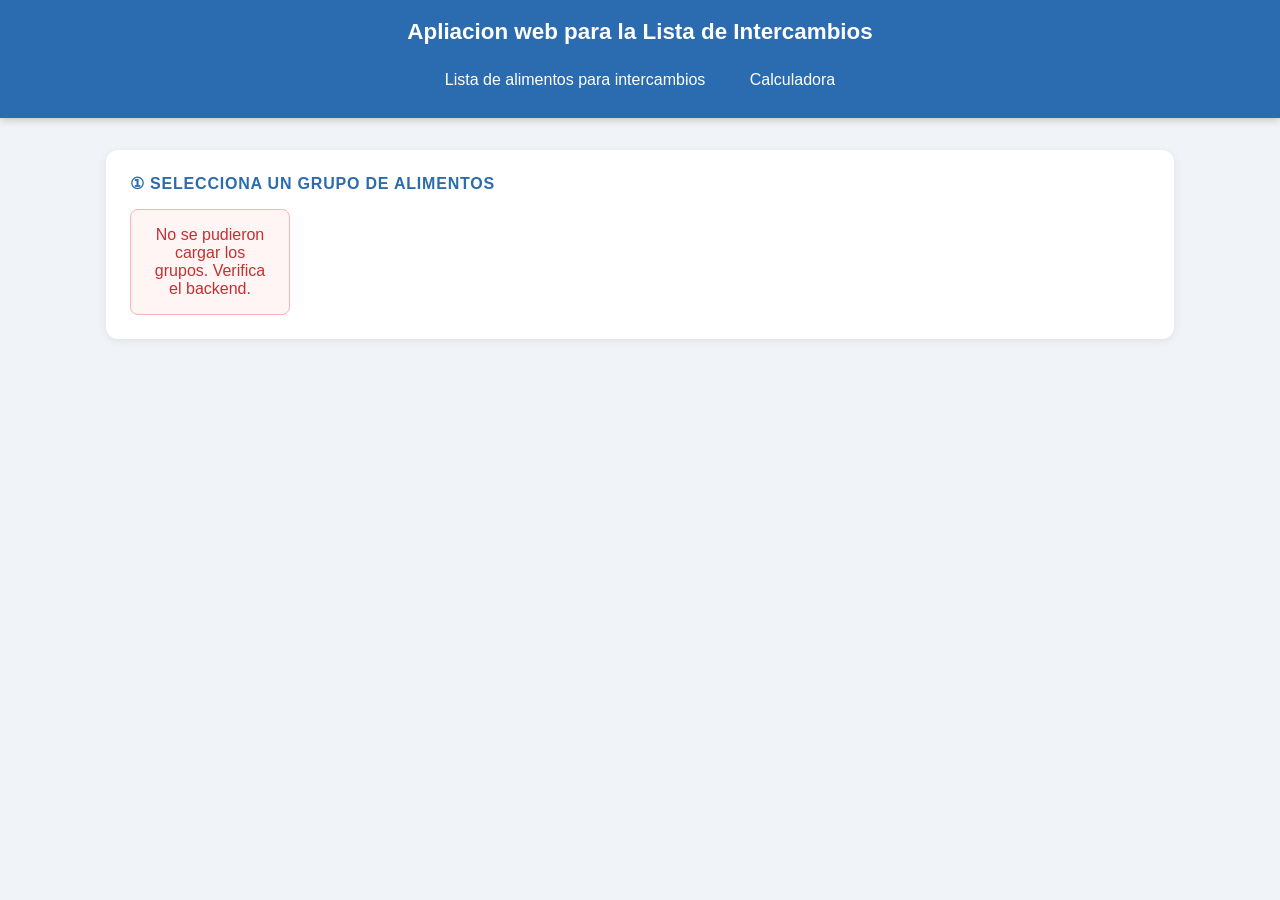
<file: index.html>
<!DOCTYPE html>
<html lang="es">
<head>
    <meta charset="UTF-8">
    <meta name="viewport" content="width=device-width, initial-scale=1.0">
    <title>Lista de Intercambios - UdeA</title>
    <link rel="stylesheet" href="styles.css">
</head>
<body>
<header>
        <h1>Apliacion web para la Lista de Intercambios</h1>
        <nav >
            <li >
                <a id="navegacion1" href="index.html">Lista de alimentos para intercambios</a>
                <a id="navegacion1" href="calculadora.html">Calculadora</a>
            </li>
        </nav>
        
</header>

<main class="container">
    <div class="card">
        <h2>① Selecciona un grupo de alimentos</h2>
        <div class="grupos-grid" id="grupos-container">
            <div class="loading">Cargando grupos...</div>
        </div>
    </div>

    <section id="seccion-subgrupos">
        <div class="card">
            <h2>② Selecciona un subgrupo</h2>
            <div class="subgrupos-list" id="subgrupos-container"></div>
        </div>
    </section>

    <section id="seccion-alimentos">
        <div class="card">
            <h2>③ Selecciona un alimento</h2>
            <div class="alimentos-grid" id="alimentos-container"></div>
        </div>
    </section>

    <section id="seccion-intercambios">
        <div class="card">
            <h2>④ Intercambios posibles</h2>
            <div id="seleccionado-container"></div>
            <div class="intercambios-grid" id="intercambios-container"></div>
        </div>
    </section>
</main>

<script src="app.js" defer></script>
</body>
</html>
</file>
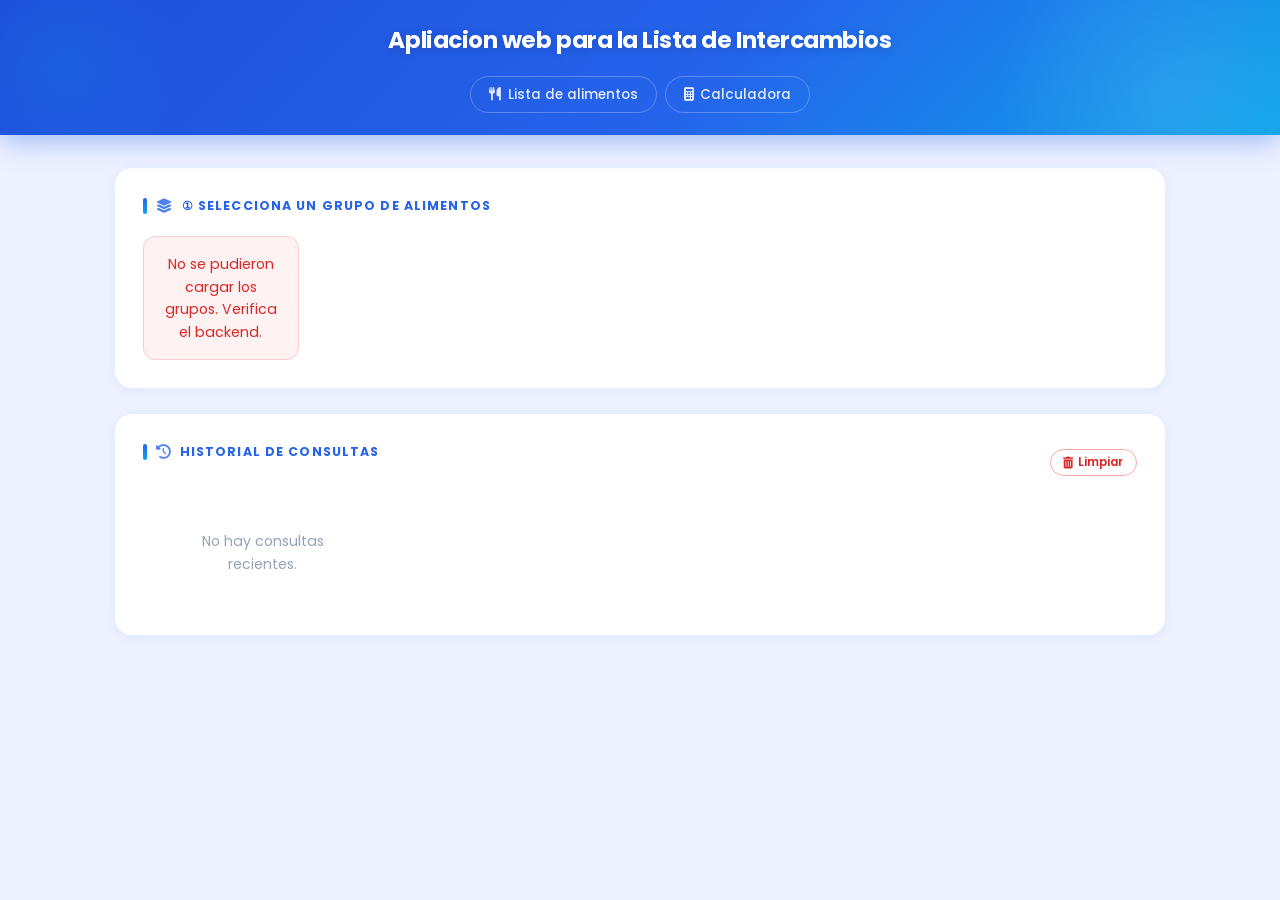
<file: page/index.html>
<!DOCTYPE html>
<html lang="es">
<head>
    <meta charset="UTF-8">
    <meta name="viewport" content="width=device-width, initial-scale=1.0">
    <title>Lista de Intercambios</title>
    <link rel="preconnect" href="https://fonts.googleapis.com">
    <link rel="preconnect" href="https://fonts.gstatic.com" crossorigin>
    <link href="https://fonts.googleapis.com/css2?family=Poppins:wght@400;500;600;700&display=swap" rel="stylesheet">
    <link rel="stylesheet" href="https://cdnjs.cloudflare.com/ajax/libs/font-awesome/6.5.1/css/all.min.css">
    <link rel="stylesheet" href="../css/styles.css">
</head>
<body>
<header>
        <h1>Apliacion web para la Lista de Intercambios</h1>
        <nav >
            <li >
                <a id="navegacion1" href="./index.html"><i class="fas fa-utensils"></i> Lista de alimentos</a>
                <a id="navegacion1" href="./calculadora.html"><i class="fas fa-calculator"></i> Calculadora</a>
            </li>
        </nav>
        
</header>

<main class="container">
    <div class="card">
        <h2><i class="fas fa-layer-group"></i> ① Selecciona un grupo de alimentos</h2>
        <div class="grupos-grid" id="grupos-container">
            <div class="loading">Cargando grupos...</div>
        </div>
    </div>

    <section id="seccion-subgrupos">
        <div class="card">
            <h2><i class="fas fa-list-ul"></i> ② Selecciona un subgrupo</h2>
            <div class="subgrupos-list" id="subgrupos-container"></div>
        </div>
    </section>

    <section id="seccion-alimentos">
        <div class="card">
            <h2><i class="fas fa-apple-whole"></i> ③ Selecciona un alimento</h2>
            <div class="alimentos-grid" id="alimentos-container"></div>
        </div>
    </section>

    <section id="seccion-intercambios">
        <div class="card">
            <h2><i class="fas fa-right-left"></i> ④ Intercambios posibles</h2>
            <div id="seleccionado-container"></div>
            <div class="intercambios-grid" id="intercambios-container"></div>
        </div>
    </section>

    <div id="seccion-historial">
        <div class="card">
            <div class="historial-header">
                <h2><i class="fas fa-clock-rotate-left"></i> Historial de consultas</h2>
                <button id="btn-limpiar-historial" type="button" class="btn-limpiar"><i class="fas fa-trash-can"></i> Limpiar</button>
            </div>
            <div class="historial-grid" id="historial-container">
                <div class="empty">No hay consultas recientes.</div>
            </div>
        </div>
    </div>
</main>

<script src="../js/historial.js"></script>
<script src="../js/app.js"></script>
</body>
</html>
</file>
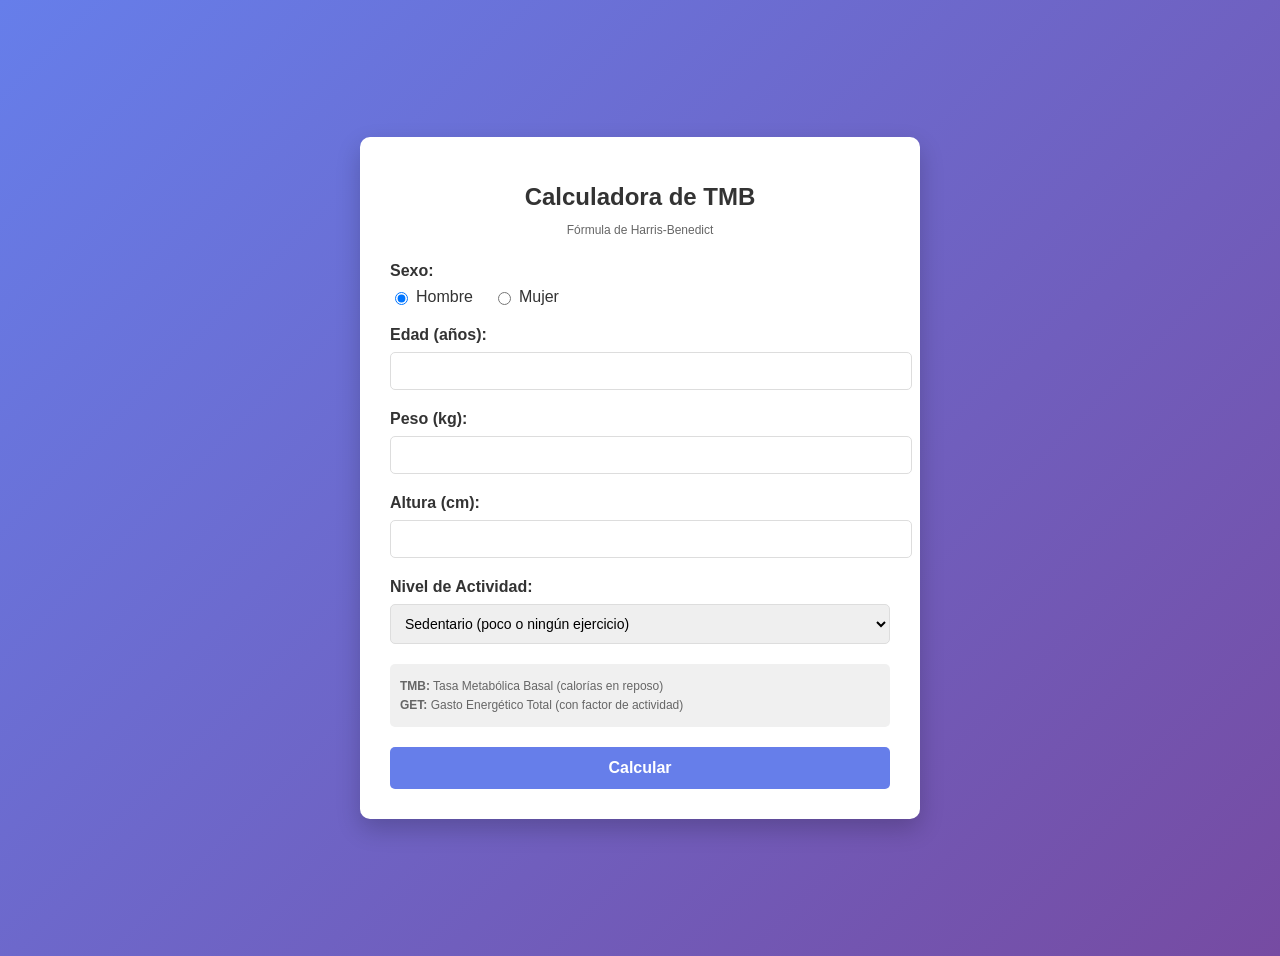
<file: calculadora.html>
<!DOCTYPE html>
<html lang="es">
<head>
    <meta charset="UTF-8">
    <meta name="viewport" content="width=device-width, initial-scale=1.0">
    <title>Calculadora de Requerimientos Energéticos</title>
    <link rel="stylesheet" href="styles2.css">
</head>
<body>
    <div class="container">
        <h1>Calculadora de TMB</h1>
        <p class="subtitle">Fórmula de Harris-Benedict</p>
        
        <form id="calculadoraForm">
            <div class="form-group">
                <label>Sexo:</label>
                <div class="gender-group">
                    <label class="radio-label">
                        <input type="radio" name="sexo" value="hombre" checked> Hombre
                    </label>
                    <label class="radio-label">
                        <input type="radio" name="sexo" value="mujer"> Mujer
                    </label>
                </div>
            </div>

            <div class="form-group">
                <label for="edad">Edad (años):</label>
                <input type="number" id="edad" name="edad" min="1" max="150" required>
            </div>

            <div class="form-group">
                <label for="peso">Peso (kg):</label>
                <input type="number" id="peso" name="peso" min="1" step="0.1" required>
            </div>

            <div class="form-group">
                <label for="altura">Altura (cm):</label>
                <input type="number" id="altura" name="altura" min="50" step="0.1" required>
            </div>

            <div class="form-group">
                <label for="actividad">Nivel de Actividad:</label>
                <select id="actividad" name="actividad" required>
                    <option value="1.2">Sedentario (poco o ningún ejercicio)</option>
                    <option value="1.375">Actividad leve (1-3 días/semana)</option>
                    <option value="1.55">Actividad moderada (3-5 días/semana)</option>
                    <option value="1.725">Actividad intensa (6-7 días/semana)</option>
                    <option value="1.9">Actividad muy intensa (2 veces al día)</option>
                </select>
            </div>

            <div class="activity-info">
                <p><strong>TMB:</strong> Tasa Metabólica Basal (calorías en reposo)</p>
                <p><strong>GET:</strong> Gasto Energético Total (con factor de actividad)</p>
            </div>

            <button type="submit">Calcular</button>
        </form>

        <div class="result" id="resultado">
            <div class="result-label">Tasa Metabólica Basal (TMB)</div>
            <div class="result-value" id="tmb">0</div>
            <div class="result-label">Gasto Energético Total (GET)</div>
            <div class="result-value" id="get">0</div>
            <div class="result-note">Calorías diarias recomendadas según tu actividad</div>
        </div>
    </div>

    <script src="script.js"></script>
</body>
</html>
</file>
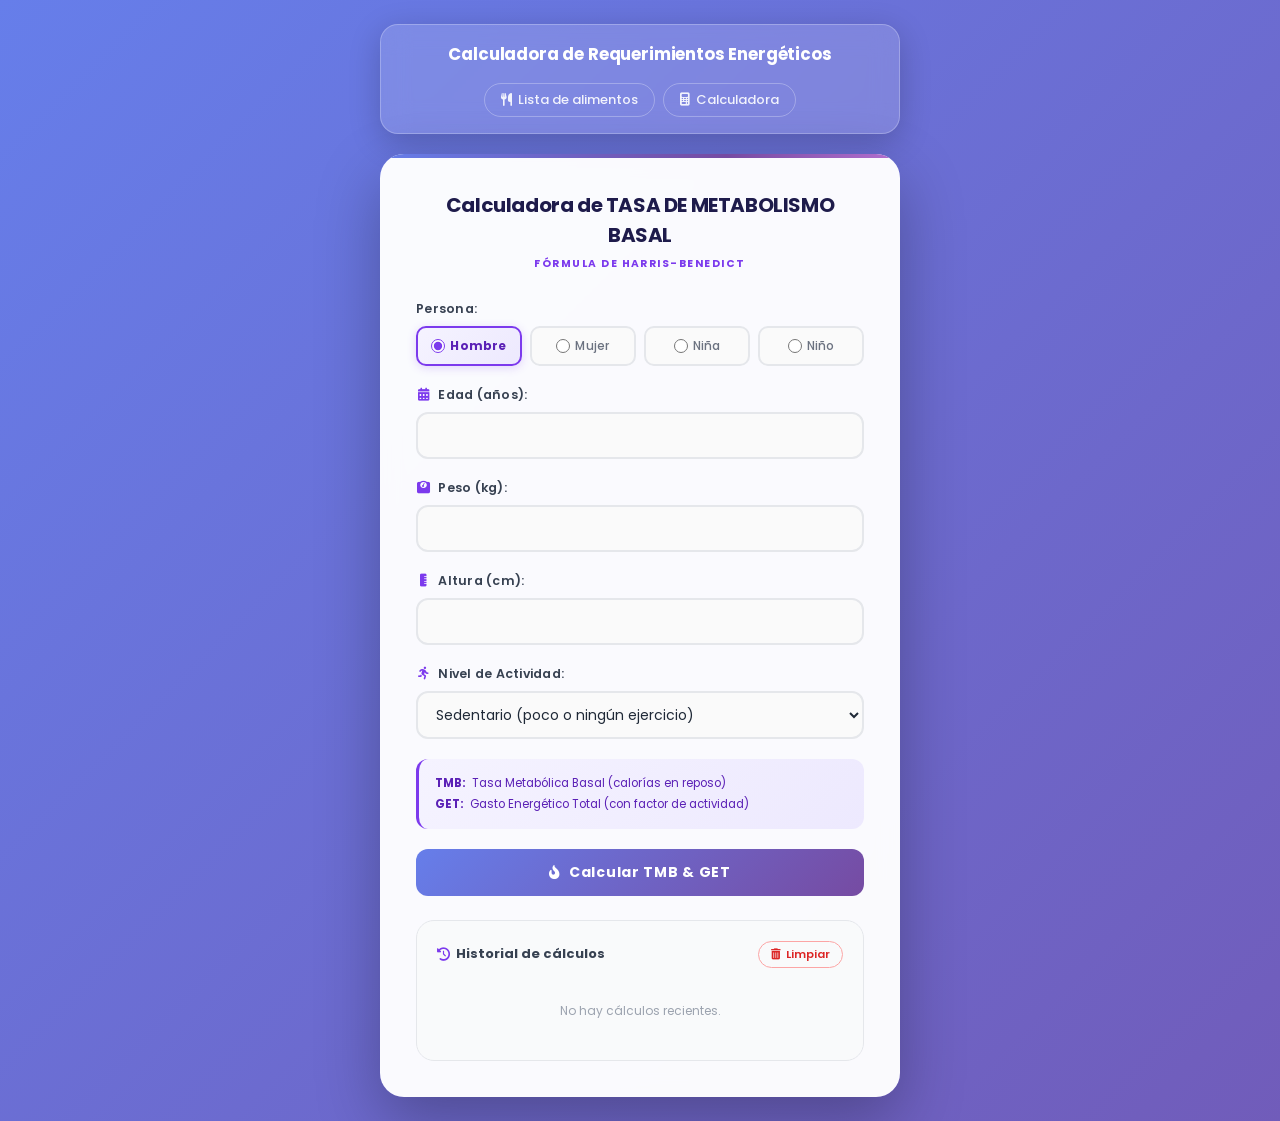
<file: page/calculadora.html>
<!DOCTYPE html>
<html lang="es">
<head>
    <meta charset="UTF-8">
    <meta name="viewport" content="width=device-width, initial-scale=1.0">
    <title>Calculadora de Requerimientos Energéticos</title>
    <link rel="preconnect" href="https://fonts.googleapis.com">
    <link rel="preconnect" href="https://fonts.gstatic.com" crossorigin>
    <link href="https://fonts.googleapis.com/css2?family=Poppins:wght@400;500;600;700;800&display=swap" rel="stylesheet">
    <link rel="stylesheet" href="https://cdnjs.cloudflare.com/ajax/libs/font-awesome/6.5.1/css/all.min.css">
    <link rel="stylesheet" href="../css/styles2.css">
</head>
<body>
    <header>
        <h1>Calculadora de Requerimientos Energéticos</h1>
        <nav >
            <li >
                <a id="navegacion1" href="./index.html"><i class="fas fa-utensils"></i> Lista de alimentos</a>
                <a id="navegacion1" href="./calculadora.html"><i class="fas fa-calculator"></i> Calculadora</a>
            </li>
        </nav>
        
    </header>
    
    <div class="container">
       
        <h1>Calculadora de TASA DE METABOLISMO BASAL</h1>
        <p class="subtitle">Fórmula de Harris-Benedict</p>
        
        <form id="calculadoraForm">
            <div class="form-group">
                <label>Persona:</label>
                <div class="gender-group">
                    <label class="radio-label">
                        <input type="radio" name="sexo" value="hombre" checked> Hombre
                    </label>
                    <label class="radio-label">
                        <input type="radio" name="sexo" value="mujer"> Mujer
                    </label>
                    <label class="radio-label">
                        <input type="radio" name="sexo" value="niña"> Niña
                    </label>
                    <label class="radio-label">
                        <input type="radio" name="sexo" value="niño"> Niño
                    </label>
                    
                </div>
            </div>

            <div class="form-group">
                <label for="edad"><i class="fas fa-calendar-days"></i> Edad (años):</label>
                <input type="number" id="edad" name="edad" min="1" max="150" required>
            </div>

            <div class="form-group">
                <label for="peso"><i class="fas fa-weight-scale"></i> Peso (kg):</label>
                <input type="number" id="peso" name="peso" min="1" step="0.1" required>
            </div>

            <div class="form-group">
                <label for="altura"><i class="fas fa-ruler-vertical"></i> Altura (cm):</label>
                <input type="number" id="altura" name="altura" min="50" step="0.1" required>
            </div>

            <div class="form-group">
                <label for="actividad"><i class="fas fa-person-running"></i> Nivel de Actividad:</label>
                <select id="actividad" name="actividad" required>
                    <option value="1.2">Sedentario (poco o ningún ejercicio)</option>
                    <option value="1.375">Actividad leve (1-3 días/semana)</option>
                    <option value="1.55">Actividad moderada (3-5 días/semana)</option>
                    <option value="1.725">Actividad intensa (6-7 días/semana)</option>
                    <option value="1.9">Actividad muy intensa (2 veces al día)</option>
                </select>
            </div>

            <div class="activity-info">
                <p><strong>TMB:</strong> Tasa Metabólica Basal (calorías en reposo)</p>
                <p><strong>GET:</strong> Gasto Energético Total (con factor de actividad)</p>
            </div>

            <button type="submit"><i class="fas fa-fire-flame-curved"></i> Calcular TMB &amp; GET</button>
        </form>

        <div class="calc-error" id="calc-error"></div>

        <div class="result" id="resultado">
            <div class="result-label"><i class="fas fa-fire-alt"></i> Tasa Metabólica Basal (TMB)</div>
            <div class="result-value" id="tmb">0</div>
            <div class="result-label"><i class="fas fa-bolt"></i> Gasto Energético Total (GET)</div>
            <div class="result-value" id="get">0</div>
            <div class="result-note"><i class="fas fa-circle-info"></i> Calorías diarias recomendadas según tu actividad</div>
        </div>

        <div class="hist-calculadora">
            <div class="hist-header">
                <h3><i class="fas fa-clock-rotate-left"></i> Historial de cálculos</h3>
                <button id="btn-limpiar-calc" type="button" class="btn-limpiar"><i class="fas fa-trash-can"></i> Limpiar</button>
            </div>
            <div id="historial-calc-container">
                <div class="hist-empty">No hay cálculos recientes.</div>
            </div>
        </div>
    </div>

    <script src="../js/historial.js"></script>
    <script src="../js/script.js"></script>
</body>
</html>
</file>
<file: styles.css>
* {
    margin: 0;
    padding: 0;
    box-sizing: border-box;
}

:root {
    --color-bg: #f0f4f8;
    --color-text: #2d3748;
    --color-primary: #2b6cb0;
    --color-primary-light: #ebf8ff;
    --color-border: #e2e8f0;
    --color-muted: #718096;
    --shadow-sm: 0 2px 8px rgba(0, 0, 0, 0.08);
    --radius-md: 8px;
}

body {
    font-family: 'Segoe UI', sans-serif;
    background: var(--color-bg);
    color: var(--color-text);
}

header {
    background: var(--color-primary);
    color: white;
    padding: 1.2rem 2rem;
    display: flex;
    align-items: center;
    justify-content: center;
    flex-direction: column;
    gap: 1rem;
    box-shadow: 0 2px 8px rgba(0, 0, 0, 0.2);
}
#navegacion1 {
    display: inline-block; /* Permite que tome márgenes y transformaciones */
    text-decoration: none;
    color: #ffffff;
    padding: 10px 20px;
    /* LA CLAVE: Hace que la animación sea fluida */
    transition: all 0.3s ease; 
    
}
#navegacion1:hover {
    color: #402ea5;           /* Cambia el color del texto */
    background-color: #ece2e2; /* Cambia el fondo */
    transform: translateY(-3px); /* Lo sube un poquito (efecto flotante) */
    box-shadow: 0 4px 8px rgba(0,0,0,0.1); /* Agrega una sombrita */
    border-radius: 4em;
    
}
li{
    list-style-type: none

}

header h1 {
    font-size: 1.4rem;
    font-weight: 600;
}

header p {
    font-size: 0.85rem;
    opacity: 0.85;
}

.container {
    max-width: 1100px;
    margin: 2rem auto;
    padding: 0 1rem;
}

.card {
    background: white;
    border-radius: 12px;
    padding: 1.5rem;
    box-shadow: var(--shadow-sm);
    margin-bottom: 1.5rem;
}

.card h2 {
    font-size: 1rem;
    color: var(--color-primary);
    margin-bottom: 1rem;
    text-transform: uppercase;
    letter-spacing: 0.05em;
}

.grupos-grid,
.alimentos-grid,
.intercambios-grid {
    display: grid;
    gap: 0.75rem;
}

.grupos-grid {
    grid-template-columns: repeat(auto-fill, minmax(160px, 1fr));
}

.alimentos-grid {
    grid-template-columns: repeat(auto-fill, minmax(200px, 1fr));
}

.intercambios-grid {
    grid-template-columns: repeat(auto-fill, minmax(280px, 1fr));
    gap: 1rem;
}

.subgrupos-list {
    display: flex;
    flex-direction: column;
    gap: 0.5rem;
}

.grupo-btn,
.subgrupo-btn,
.alimento-card,
.intercambio-card {
    border-radius: var(--radius-md);
    cursor: pointer;
    transition: all 0.2s;
}

.grupo-btn {
    background: var(--color-primary-light);
    border: 2px solid #bee3f8;
    padding: 0.75rem;
    font-size: 0.9rem;
    color: var(--color-primary);
    font-weight: 500;
    text-align: center;
}


.grupo-btn:focus-visible,
.subgrupo-btn:focus-visible,
.alimento-card:focus-visible {
    outline: 3px solid #90cdf4;
    outline-offset: 2px;
}

.grupo-btn:hover,
.grupo-btn.activo {
    background: var(--color-primary);
    color: white;
    border-color: var(--color-primary);
}

.subgrupo-btn {
    background: #f7fafc;
    border: 1px solid var(--color-border);
    padding: 0.75rem 1rem;
    font-size: 0.9rem;
    text-align: left;
    display: flex;
    justify-content: space-between;
    align-items: center;
}

.subgrupo-btn:hover,
.subgrupo-btn.activo {
    background: var(--color-primary-light);
    border-color: var(--color-primary);
    color: var(--color-primary);
}

.badge {
    background: var(--color-primary);
    color: white;
    border-radius: 20px;
    padding: 0.2rem 0.6rem;
    font-size: 0.75rem;
}

.alimento-card,
.intercambio-card {
    background: #f7fafc;
    border: 1px solid var(--color-border);
    padding: 0.75rem;
}

.alimento-card:hover,
.alimento-card.activo {
    background: var(--color-primary);
    color: white;
    border-color: var(--color-primary);
}

.intercambio-card:hover {
    border-color: var(--color-primary);
    box-shadow: 0 2px 8px rgba(43, 108, 176, 0.15);
}

.nombre {
    font-weight: 600;
    font-size: 0.9rem;
}

.porcion {
    font-size: 0.8rem;
    color: var(--color-muted);
    margin-top: 0.3rem;
}

.alimento-card .porcion,
.intercambio-card .porcion {
    margin-bottom: 0.75rem;
}

.nutrientes {
    display: grid;
    grid-template-columns: repeat(3, 1fr);
    gap: 0.4rem;
}

.nutriente {
    background: white;
    border-radius: 6px;
    padding: 0.4rem;
    text-align: center;
    border: 1px solid var(--color-border);
}

.valor {
    font-weight: 700;
    font-size: 0.95rem;
    color: var(--color-primary);
}

.label {
    font-size: 0.7rem;
    color: var(--color-muted);
}

.kcal-badge {
    display: inline-block;
    background: #c6f6d5;
    color: #276749;
    border-radius: 20px;
    padding: 0.2rem 0.7rem;
    font-size: 0.8rem;
    font-weight: 600;
    margin-bottom: 0.5rem;
}

.seleccionado-info {
    background: var(--color-primary-light);
    border: 2px solid var(--color-primary);
    border-radius: 10px;
    padding: 1rem;
    margin-bottom: 1rem;
    display: flex;
    justify-content: space-between;
    align-items: center;
}

.seleccionado-info .nombre {
    color: var(--color-primary);
}

.meta-count {
    color: var(--color-muted);
    font-size: 0.85rem;
}

.empty,
.loading {
    text-align: center;
    padding: 1rem;
}

.empty {
    color: #a0aec0;
    font-size: 0.95rem;
}

.loading {
    color: #4299e1;
}

.error {
    text-align: center;
    color: #c53030;
    padding: 1rem;
    background: #fff5f5;
    border: 1px solid #feb2b2;
    border-radius: var(--radius-md);
}

section {
    display: none;
}

section.visible {
    display: block;
}
</file>
<file: css/styles.css>
* {
    margin: 0;
    padding: 0;
    box-sizing: border-box;
}

:root {
    --color-bg: #eef2ff;
    --color-text: #1e293b;
    --color-primary: #2563eb;
    --color-primary-dark: #1d4ed8;
    --color-primary-light: #dbeafe;
    --color-accent: #0ea5e9;
    --color-border: #e2e8f0;
    --color-muted: #64748b;
    --shadow-sm: 0 2px 10px rgba(37, 99, 235, 0.08);
    --shadow-md: 0 6px 24px rgba(37, 99, 235, 0.15);
    --shadow-lg: 0 12px 40px rgba(37, 99, 235, 0.22);
    --radius-md: 12px;
    --radius-lg: 18px;
    --transition: all 0.3s cubic-bezier(0.4, 0, 0.2, 1);
}

body {
    font-family: 'Poppins', 'Segoe UI', sans-serif;
    background: var(--color-bg);
    color: var(--color-text);
    line-height: 1.6;
}

/* ===== HEADER ===== */
header {
    background: linear-gradient(135deg, #1d4ed8 0%, #2563eb 55%, #0ea5e9 100%);
    color: white;
    padding: 1.4rem 2rem;
    display: flex;
    align-items: center;
    justify-content: center;
    flex-direction: column;
    gap: 1rem;
    box-shadow: 0 4px 28px rgba(37, 99, 235, 0.45);
    position: relative;
    overflow: hidden;
}

header::before {
    content: '';
    position: absolute;
    top: -60%;
    right: -5%;
    width: 350px;
    height: 350px;
    background: radial-gradient(circle, rgba(255,255,255,0.09) 0%, transparent 70%);
    pointer-events: none;
    animation: floatGlow 6s ease-in-out infinite;
}

header::after {
    content: '';
    position: absolute;
    bottom: -40%;
    left: -5%;
    width: 250px;
    height: 250px;
    background: radial-gradient(circle, rgba(14,165,233,0.15) 0%, transparent 70%);
    pointer-events: none;
    animation: floatGlow 6s ease-in-out infinite reverse;
}

@keyframes floatGlow {
    0%, 100% { transform: translate(0, 0) scale(1); }
    50%       { transform: translate(2%, 4%) scale(1.05); }
}

header h1 {
    font-size: 1.45rem;
    font-weight: 700;
    letter-spacing: -0.02em;
    position: relative;
    z-index: 1;
    text-shadow: 0 2px 8px rgba(0,0,0,0.15);
}

nav li {
    list-style: none;
    display: flex;
    gap: 0.5rem;
    flex-wrap: wrap;
    justify-content: center;
    position: relative;
    z-index: 1;
}

#navegacion1 {
    display: inline-flex;
    align-items: center;
    gap: 0.4rem;
    text-decoration: none;
    color: rgba(255, 255, 255, 0.88);
    padding: 7px 18px;
    transition: var(--transition);
    border-radius: 50px;
    font-size: 0.84rem;
    font-weight: 500;
    border: 1px solid rgba(255, 255, 255, 0.25);
}

#navegacion1:hover {
    background: rgba(255, 255, 255, 0.2);
    color: white;
    transform: translateY(-2px);
    box-shadow: 0 4px 14px rgba(0,0,0,0.18);
    border-color: rgba(255, 255, 255, 0.45);
}

/* ===== LAYOUT ===== */
.container {
    max-width: 1100px;
    margin: 2rem auto;
    padding: 0 1.5rem;
}

/* ===== CARDS ===== */
.card {
    background: white;
    border-radius: var(--radius-lg);
    padding: 1.75rem;
    box-shadow: var(--shadow-sm);
    margin-bottom: 1.5rem;
    border: 1px solid rgba(219, 234, 254, 0.7);
    transition: var(--transition);
}

.card:hover {
    box-shadow: var(--shadow-md);
}

.card h2 {
    font-size: 0.78rem;
    color: var(--color-primary);
    margin-bottom: 1.25rem;
    text-transform: uppercase;
    letter-spacing: 0.09em;
    font-weight: 700;
    display: flex;
    align-items: center;
    gap: 0.55rem;
}

.card h2::before {
    content: '';
    display: block;
    width: 4px;
    height: 16px;
    background: linear-gradient(to bottom, var(--color-primary), var(--color-accent));
    border-radius: 2px;
    flex-shrink: 0;
}

.card h2 i {
    font-size: 0.9rem;
    opacity: 0.8;
}

/* ===== GRIDS ===== */
.grupos-grid {
    display: grid;
    grid-template-columns: repeat(auto-fill, minmax(155px, 1fr));
    gap: 0.75rem;
}

.alimentos-grid {
    display: grid;
    grid-template-columns: repeat(auto-fill, minmax(200px, 1fr));
    gap: 0.75rem;
}

.intercambios-grid {
    display: grid;
    grid-template-columns: repeat(auto-fill, minmax(280px, 1fr));
    gap: 1rem;
}

.subgrupos-list {
    display: flex;
    flex-direction: column;
    gap: 0.5rem;
}

/* ===== ANIMATIONS ===== */
@keyframes fadeInUp {
    from { opacity: 0; transform: translateY(16px); }
    to   { opacity: 1; transform: translateY(0); }
}

@keyframes fadeIn {
    from { opacity: 0; }
    to   { opacity: 1; }
}

@keyframes pulseRing {
    0%   { box-shadow: 0 0 0 0   rgba(37, 99, 235, 0.35), var(--shadow-md); }
    70%  { box-shadow: 0 0 0 8px rgba(37, 99, 235, 0),    var(--shadow-md); }
    100% { box-shadow: 0 0 0 0   rgba(37, 99, 235, 0),    var(--shadow-md); }
}

@keyframes spin {
    to { transform: rotate(360deg); }
}

/* ===== GRUPO BUTTONS ===== */
.grupo-btn {
    background: var(--color-primary-light);
    border: 2px solid #bfdbfe;
    padding: 1rem 0.75rem;
    font-size: 0.84rem;
    color: var(--color-primary-dark);
    font-weight: 600;
    text-align: center;
    border-radius: var(--radius-md);
    cursor: pointer;
    transition: var(--transition);
    animation: fadeInUp 0.35s ease both;
    font-family: 'Poppins', sans-serif;
}

.grupo-btn:hover {
    background: linear-gradient(135deg, var(--color-primary), var(--color-accent));
    color: white;
    border-color: transparent;
    transform: translateY(-5px);
    box-shadow: var(--shadow-md);
}

.grupo-btn.activo {
    background: linear-gradient(135deg, var(--color-primary), var(--color-accent));
    color: white;
    border-color: transparent;
    transform: translateY(-5px);
    animation: pulseRing 2s ease-in-out infinite;
}

.grupo-btn:focus-visible {
    outline: 3px solid #93c5fd;
    outline-offset: 2px;
}

/* ===== SUBGRUPO BUTTONS ===== */
.subgrupo-btn {
    background: #f8fafc;
    border: 1px solid var(--color-border);
    padding: 0.875rem 1.25rem;
    font-size: 0.875rem;
    text-align: left;
    display: flex;
    justify-content: space-between;
    align-items: center;
    border-radius: var(--radius-md);
    cursor: pointer;
    transition: var(--transition);
    animation: fadeInUp 0.3s ease both;
    font-family: 'Poppins', sans-serif;
}

.subgrupo-btn:focus-visible {
    outline: 3px solid #93c5fd;
    outline-offset: 2px;
}

.subgrupo-btn:hover,
.subgrupo-btn.activo {
    background: var(--color-primary-light);
    border-color: #93c5fd;
    color: var(--color-primary-dark);
    transform: translateX(6px);
    box-shadow: var(--shadow-sm);
}

.badge {
    background: linear-gradient(135deg, var(--color-primary), var(--color-accent));
    color: white;
    border-radius: 20px;
    padding: 0.2rem 0.65rem;
    font-size: 0.71rem;
    font-weight: 600;
    white-space: nowrap;
    flex-shrink: 0;
}

/* ===== ALIMENTO CARDS ===== */
.alimento-card {
    background: #f8fafc;
    border: 1px solid var(--color-border);
    padding: 1rem;
    border-radius: var(--radius-md);
    cursor: pointer;
    transition: var(--transition);
    animation: fadeInUp 0.3s ease both;
    position: relative;
    overflow: hidden;
}

.alimento-card::after {
    content: '';
    position: absolute;
    bottom: 0;
    left: 0;
    right: 0;
    height: 3px;
    background: linear-gradient(90deg, var(--color-primary), var(--color-accent));
    transform: scaleX(0);
    transform-origin: left;
    transition: transform 0.3s ease;
}

.alimento-card:hover::after {
    transform: scaleX(1);
}

.alimento-card:focus-visible {
    outline: 3px solid #93c5fd;
    outline-offset: 2px;
}

.alimento-card:hover {
    background: white;
    border-color: #93c5fd;
    box-shadow: var(--shadow-md);
    transform: translateY(-5px);
}

.alimento-card.activo {
    background: linear-gradient(135deg, var(--color-primary), var(--color-accent));
    color: white;
    border-color: transparent;
    box-shadow: var(--shadow-lg);
    transform: translateY(-5px) scale(1.02);
}

.alimento-card.activo .porcion { color: rgba(255,255,255,0.8); }
.alimento-card.activo::after   { display: none; }

/* ===== INTERCAMBIO CARDS ===== */
.intercambio-card {
    background: white;
    border: 1px solid var(--color-border);
    padding: 1.25rem;
    border-radius: var(--radius-md);
    transition: var(--transition);
    animation: fadeInUp 0.3s ease both;
    position: relative;
    overflow: hidden;
}

.intercambio-card::before {
    content: '';
    position: absolute;
    top: 0;
    left: 0;
    right: 0;
    height: 3px;
    background: linear-gradient(90deg, var(--color-primary), var(--color-accent));
}

.intercambio-card:hover {
    border-color: #93c5fd;
    box-shadow: var(--shadow-md);
    transform: translateY(-5px);
}

/* ===== TYPOGRAPHY ===== */
.nombre {
    font-weight: 600;
    font-size: 0.9rem;
}

.porcion {
    font-size: 0.77rem;
    color: var(--color-muted);
    margin-top: 0.25rem;
}

.alimento-card .porcion,
.intercambio-card .porcion {
    margin-bottom: 0.875rem;
}

/* ===== NUTRIENTS ===== */
.nutrientes {
    display: grid;
    grid-template-columns: repeat(3, 1fr);
    gap: 0.4rem;
}

.nutriente {
    background: #f0f6ff;
    border-radius: 8px;
    padding: 0.45rem;
    text-align: center;
    border: 1px solid #dbeafe;
    transition: var(--transition);
}

.nutriente:hover {
    background: var(--color-primary-light);
    border-color: #93c5fd;
    transform: scale(1.07);
}

.valor {
    font-weight: 700;
    font-size: 0.94rem;
    color: var(--color-primary);
}

.label {
    font-size: 0.67rem;
    color: var(--color-muted);
    font-weight: 500;
}

.kcal-badge {
    display: inline-flex;
    align-items: center;
    gap: 0.3rem;
    background: linear-gradient(135deg, #d1fae5, #a7f3d0);
    color: #065f46;
    border-radius: 20px;
    padding: 0.22rem 0.7rem;
    font-size: 0.78rem;
    font-weight: 700;
    margin-bottom: 0.75rem;
    border: 1px solid #6ee7b7;
}

/* ===== SELECTED INFO ===== */
.seleccionado-info {
    background: linear-gradient(135deg, var(--color-primary-light), #f0f9ff);
    border: 2px solid #93c5fd;
    border-radius: var(--radius-md);
    padding: 1.2rem;
    margin-bottom: 1.25rem;
    display: flex;
    justify-content: space-between;
    align-items: center;
    animation: fadeIn 0.4s ease;
}

.seleccionado-info .nombre { color: var(--color-primary-dark); font-size: 1rem; }

.meta-count {
    background: linear-gradient(135deg, var(--color-primary), var(--color-accent));
    color: white;
    border-radius: 20px;
    padding: 0.3rem 0.85rem;
    font-size: 0.8rem;
    font-weight: 600;
    white-space: nowrap;
}

/* ===== STATES ===== */
.empty,
.loading {
    text-align: center;
    padding: 2rem;
    font-size: 0.88rem;
}

.empty { color: #94a3b8; }

.loading {
    color: var(--color-primary);
    display: flex;
    flex-direction: column;
    align-items: center;
    gap: 0.75rem;
    font-size: 0.84rem;
}

.loading::before {
    content: '';
    width: 36px;
    height: 36px;
    border: 3px solid var(--color-primary-light);
    border-top-color: var(--color-primary);
    border-radius: 50%;
    animation: spin 0.75s linear infinite;
}

.error {
    text-align: center;
    color: #dc2626;
    padding: 1rem;
    background: #fef2f2;
    border: 1px solid #fecaca;
    border-radius: var(--radius-md);
    font-size: 0.88rem;
}

/* ===== SECTIONS ===== */
section {
    display: none;
}

section.visible {
    display: block;
    animation: fadeInUp 0.4s ease;
}

/* ===== HISTORIAL ===== */
.historial-header {
    display: flex;
    justify-content: space-between;
    align-items: center;
    margin-bottom: 1rem;
}

.btn-limpiar {
    background: none;
    border: 1px solid #fca5a5;
    color: #dc2626;
    padding: 0.27rem 0.8rem;
    border-radius: 20px;
    font-size: 0.74rem;
    font-weight: 600;
    cursor: pointer;
    transition: var(--transition);
    font-family: 'Poppins', sans-serif;
    display: inline-flex;
    align-items: center;
    gap: 0.3rem;
}

.btn-limpiar:hover {
    background: #dc2626;
    border-color: #dc2626;
    color: white;
    transform: scale(1.06);
}

.historial-grid {
    display: grid;
    grid-template-columns: repeat(auto-fill, minmax(200px, 1fr));
    gap: 0.75rem;
}

.historial-item {
    background: linear-gradient(135deg, #f8fafc, #f0f6ff);
    border: 1px solid #dbeafe;
    border-radius: var(--radius-md);
    padding: 0.875rem 0.875rem 0.875rem 1.1rem;
    position: relative;
    overflow: hidden;
    transition: var(--transition);
    animation: fadeInUp 0.3s ease both;
}

.historial-item::before {
    content: '';
    position: absolute;
    left: 0;
    top: 0;
    bottom: 0;
    width: 3px;
    background: linear-gradient(to bottom, var(--color-primary), var(--color-accent));
    border-radius: 3px 0 0 3px;
}

.historial-item:hover {
    box-shadow: var(--shadow-md);
    transform: translateY(-3px);
    border-color: #93c5fd;
    background: white;
}

.historial-fecha {
    font-size: 0.69rem;
    color: var(--color-muted);
    margin-bottom: 0.3rem;
    font-weight: 500;
    display: flex;
    align-items: center;
    gap: 0.3rem;
}

.historial-nombre {
    font-weight: 600;
    font-size: 0.88rem;
    color: var(--color-text);
}

.historial-detalle {
    font-size: 0.75rem;
    color: var(--color-muted);
    margin-top: 0.2rem;
}

.historial-badge {
    display: inline-block;
    background: linear-gradient(135deg, var(--color-primary-light), #e0f2fe);
    color: var(--color-primary-dark);
    border-radius: 12px;
    padding: 0.12rem 0.55rem;
    font-size: 0.7rem;
    font-weight: 700;
    margin-top: 0.5rem;
    border: 1px solid #bfdbfe;
}
</file>
<file: styles2.css>
body {
            font-family: Arial, sans-serif;
            background: linear-gradient(135deg, #667eea 0%, #764ba2 100%);
            min-height: 100vh;
            display: flex;
            justify-content: center;
            align-items: center;
            padding: 20px;
        }
        .container {
            background: white;
            border-radius: 10px;
            padding: 30px;
            box-shadow: 0 10px 25px rgba(0, 0, 0, 0.2);
            max-width: 500px;
            width: 100%;
        }
        h1 {
            text-align: center;
            color: #333;
            margin-bottom: 10px;
            font-size: 24px;
        }
        .subtitle {
            text-align: center;
            color: #666;
            font-size: 12px;
            margin-bottom: 25px;
        }
        .form-group {
            margin-bottom: 20px;
        }
        label {
            display: block;
            margin-bottom: 8px;
            color: #333;
            font-weight: bold;
        }
        input, select {
            width: 100%;
            padding: 10px;
            border: 1px solid #ddd;
            border-radius: 5px;
            font-size: 14px;
        }
        input:focus, select:focus {
            outline: none;
            border-color: #667eea;
            box-shadow: 0 0 5px rgba(102, 126, 234, 0.3);
        }
        .gender-group {
            display: flex;
            gap: 20px;
        }
        .radio-label {
            display: flex;
            align-items: center;
            margin-bottom: 0;
            font-weight: normal;
        }
        input[type="radio"] {
            width: auto;
            margin-right: 8px;
        }
        .activity-info {
            background: #f0f0f0;
            padding: 10px;
            border-radius: 5px;
            font-size: 12px;
            color: #666;
            margin-bottom: 20px;
        }
        .activity-info p {
            margin: 5px 0;
        }
        button {
            width: 100%;
            padding: 12px;
            background: #667eea;
            color: white;
            border: none;
            border-radius: 5px;
            font-size: 16px;
            font-weight: bold;
            cursor: pointer;
            transition: background 0.3s;
        }
        button:hover {
            background: #764ba2;
        }
        .result {
            margin-top: 30px;
            padding: 20px;
            background: #f9f9f9;
            border-left: 4px solid #667eea;
            border-radius: 5px;
            display: none;
        }
        .result.show {
            display: block;
        }
        .result-label {
            color: #666;
            font-size: 14px;
            margin-bottom: 10px;
        }
        .result-value {
            font-size: 32px;
            font-weight: bold;
            color: #667eea;
            margin-bottom: 10px;
        }
        .result-note {
            font-size: 12px;
            color: #999;
        }
</file>
<file: css/styles2.css>
* {
    margin: 0;
    padding: 0;
    box-sizing: border-box;
}

body {
    font-family: 'Poppins', Arial, sans-serif;
    background: linear-gradient(135deg, #667eea 0%, #764ba2 50%, #f093fb 100%);
    background-size: 300% 300%;
    animation: gradientShift 12s ease infinite;
    min-height: 100vh;
    display: flex;
    flex-direction: column;
    justify-content: center;
    align-items: center;
    padding: 24px 20px;
}

@keyframes gradientShift {
    0%   { background-position: 0% 50%; }
    50%  { background-position: 100% 50%; }
    100% { background-position: 0% 50%; }
}

@keyframes fadeInUp {
    from { opacity: 0; transform: translateY(22px); }
    to   { opacity: 1; transform: translateY(0); }
}

@keyframes popIn {
    0%   { opacity: 0; transform: scale(0.6); }
    70%  { transform: scale(1.08); }
    100% { opacity: 1; transform: scale(1); }
}

@keyframes spin {
    to { transform: rotate(360deg); }
}

/* ===== HEADER ===== */
header {
    background: rgba(255, 255, 255, 0.14);
    backdrop-filter: blur(14px);
    -webkit-backdrop-filter: blur(14px);
    color: white;
    padding: 1rem 1.75rem;
    display: flex;
    align-items: center;
    justify-content: center;
    flex-direction: column;
    gap: 0.6rem;
    border-radius: 18px;
    border: 1px solid rgba(255, 255, 255, 0.25);
    margin-bottom: 20px;
    max-width: 520px;
    width: 100%;
    box-shadow: 0 8px 32px rgba(0, 0, 0, 0.2);
    animation: fadeInUp 0.4s ease;
}

header h1 {
    font-size: 1.05rem;
    font-weight: 700;
    color: white;
    letter-spacing: -0.01em;
}

nav li {
    list-style: none;
    display: flex;
    gap: 0.5rem;
    flex-wrap: wrap;
    justify-content: center;
}

#navegacion1 {
    display: inline-flex;
    align-items: center;
    gap: 0.4rem;
    text-decoration: none;
    color: rgba(255, 255, 255, 0.9);
    padding: 6px 16px;
    transition: all 0.3s ease;
    border-radius: 50px;
    font-size: 0.81rem;
    font-weight: 500;
    border: 1px solid rgba(255, 255, 255, 0.28);
}

#navegacion1:hover {
    background: rgba(255, 255, 255, 0.22);
    color: white;
    transform: translateY(-2px);
    box-shadow: 0 4px 14px rgba(0,0,0,0.15);
    border-color: rgba(255, 255, 255, 0.5);
}

/* ===== CONTAINER ===== */
.container {
    background: rgba(255, 255, 255, 0.97);
    backdrop-filter: blur(10px);
    border-radius: 24px;
    padding: 36px;
    box-shadow: 0 24px 64px rgba(0, 0, 0, 0.28);
    max-width: 520px;
    width: 100%;
    position: relative;
    overflow: hidden;
    animation: fadeInUp 0.5s cubic-bezier(0.4, 0, 0.2, 1) 0.1s both;
}

.container::before {
    content: '';
    position: absolute;
    top: 0;
    left: 0;
    right: 0;
    height: 4px;
    background: linear-gradient(90deg, #667eea, #764ba2, #f093fb, #667eea);
    background-size: 200% 100%;
    animation: gradientShift 4s linear infinite;
}

/* ===== TYPOGRAPHY ===== */
h1 {
    text-align: center;
    color: #1e1b4b;
    margin-bottom: 6px;
    font-size: 20px;
    font-weight: 700;
    letter-spacing: -0.02em;
}

.subtitle {
    text-align: center;
    color: #7c3aed;
    font-size: 10.5px;
    font-weight: 700;
    text-transform: uppercase;
    letter-spacing: 0.14em;
    margin-bottom: 28px;
}

/* ===== FORM ===== */
.form-group {
    margin-bottom: 20px;
}

label {
    display: flex;
    align-items: center;
    gap: 0.4rem;
    margin-bottom: 8px;
    color: #374151;
    font-weight: 600;
    font-size: 12.5px;
    letter-spacing: 0.02em;
}

label i {
    color: #7c3aed;
    font-size: 13px;
    width: 16px;
    text-align: center;
}

input[type="number"],
select {
    width: 100%;
    padding: 11px 14px;
    border: 2px solid #e5e7eb;
    border-radius: 12px;
    font-size: 14px;
    font-family: 'Poppins', sans-serif;
    transition: all 0.3s cubic-bezier(0.4, 0, 0.2, 1);
    background: #fafafa;
    color: #1f2937;
}

input[type="number"]:focus,
select:focus {
    outline: none;
    border-color: #7c3aed;
    background: white;
    box-shadow: 0 0 0 4px rgba(124, 58, 237, 0.12);
    transform: translateY(-1px);
}

/* ===== RADIO BUTTONS ===== */
.gender-group {
    display: grid;
    grid-template-columns: repeat(4, 1fr);
    gap: 8px;
}

.radio-label {
    display: flex;
    align-items: center;
    justify-content: center;
    gap: 5px;
    padding: 9px 4px;
    border: 2px solid #e5e7eb;
    border-radius: 10px;
    cursor: pointer;
    font-size: 12px;
    font-weight: 500;
    color: #6b7280;
    transition: all 0.22s ease;
    background: #fafafa;
    margin-bottom: 0;
    font-family: 'Poppins', sans-serif;
}

.radio-label:has(input:checked) {
    border-color: #7c3aed;
    background: linear-gradient(135deg, #f5f3ff, #ede9fe);
    color: #5b21b6;
    font-weight: 700;
    box-shadow: 0 2px 10px rgba(124, 58, 237, 0.2);
}

.radio-label:hover {
    border-color: #a78bfa;
    background: #f5f3ff;
    color: #5b21b6;
}

input[type="radio"] {
    width: 14px;
    height: 14px;
    accent-color: #7c3aed;
    cursor: pointer;
    flex-shrink: 0;
}

/* ===== ACTIVITY INFO ===== */
.activity-info {
    background: linear-gradient(135deg, #f5f3ff, #ede9fe);
    padding: 12px 16px;
    border-radius: 12px;
    font-size: 11.5px;
    color: #5b21b6;
    margin-bottom: 20px;
    border-left: 3px solid #7c3aed;
}

.activity-info p {
    margin: 4px 0;
    display: flex;
    align-items: center;
    gap: 0.4rem;
}

.activity-info i {
    width: 14px;
    text-align: center;
    opacity: 0.75;
}

/* ===== SUBMIT BUTTON ===== */
button[type="submit"] {
    width: 100%;
    padding: 13px;
    background: linear-gradient(135deg, #667eea, #764ba2);
    color: white;
    border: none;
    border-radius: 12px;
    font-size: 14px;
    font-weight: 700;
    cursor: pointer;
    transition: all 0.3s ease;
    font-family: 'Poppins', sans-serif;
    letter-spacing: 0.05em;
    display: flex;
    align-items: center;
    justify-content: center;
    gap: 0.5rem;
}

button[type="submit"]:hover {
    background: linear-gradient(135deg, #764ba2, #667eea);
    transform: translateY(-3px);
    box-shadow: 0 10px 28px rgba(102, 126, 234, 0.5);
}

button[type="submit"]:active {
    transform: translateY(-1px);
    box-shadow: 0 4px 12px rgba(102, 126, 234, 0.35);
}

/* ===== ERROR ===== */
.calc-error {
    margin-top: 14px;
    padding: 12px 16px;
    background: #fef2f2;
    border: 1px solid #fecaca;
    border-radius: 12px;
    color: #dc2626;
    font-size: 12.5px;
    font-weight: 500;
    display: none;
    animation: fadeInUp 0.3s ease;
}

.calc-error.show {
    display: block;
}

/* ===== RESULTS ===== */
.result {
    margin-top: 24px;
    padding: 24px;
    background: linear-gradient(135deg, #f5f3ff 0%, #ede9fe 60%, #faf5ff 100%);
    border-radius: 18px;
    display: none;
    border: 1px solid #c4b5fd;
    position: relative;
    overflow: hidden;
}

.result::before {
    content: '';
    position: absolute;
    top: 0;
    left: 0;
    right: 0;
    height: 3px;
    background: linear-gradient(90deg, #667eea, #764ba2, #f093fb);
}

.result.show {
    display: block;
    animation: fadeInUp 0.5s cubic-bezier(0.4, 0, 0.2, 1);
}

.result-label {
    color: #6d28d9;
    font-size: 10.5px;
    font-weight: 700;
    text-transform: uppercase;
    letter-spacing: 0.1em;
    margin-bottom: 4px;
    display: flex;
    align-items: center;
    gap: 0.4rem;
}

.result-label i {
    font-size: 12px;
}

.result-value {
    font-size: 46px;
    font-weight: 800;
    background: linear-gradient(135deg, #667eea, #764ba2);
    -webkit-background-clip: text;
    -webkit-text-fill-color: transparent;
    background-clip: text;
    margin-bottom: 18px;
    line-height: 1.05;
    animation: popIn 0.45s cubic-bezier(0.4, 0, 0.2, 1);
}

.result-note {
    font-size: 11px;
    color: #8b5cf6;
    font-style: italic;
    margin-top: 4px;
}

/* ===== HISTORIAL CALCULADORA ===== */
.hist-calculadora {
    margin-top: 24px;
    background: #f9fafb;
    border-radius: 18px;
    padding: 20px;
    border: 1px solid #e5e7eb;
}

.hist-header {
    display: flex;
    justify-content: space-between;
    align-items: center;
    margin-bottom: 14px;
}

.hist-header h3 {
    font-size: 13px;
    color: #374151;
    font-weight: 700;
    margin: 0;
    display: flex;
    align-items: center;
    gap: 0.4rem;
}

.hist-header h3 i {
    color: #7c3aed;
    font-size: 13px;
}

.btn-limpiar {
    background: none;
    border: 1px solid #fca5a5;
    color: #dc2626;
    padding: 4px 12px;
    border-radius: 20px;
    font-size: 11px;
    font-weight: 600;
    cursor: pointer;
    transition: all 0.2s;
    width: auto;
    font-family: 'Poppins', sans-serif;
    display: inline-flex;
    align-items: center;
    gap: 0.3rem;
}

.btn-limpiar:hover {
    background: #dc2626;
    border-color: #dc2626;
    color: white;
    transform: scale(1.05);
}

.hist-item {
    background: white;
    border: 1px solid #e5e7eb;
    border-radius: 12px;
    padding: 12px 12px 12px 16px;
    margin-bottom: 9px;
    transition: all 0.22s ease;
    position: relative;
    overflow: hidden;
    animation: fadeInUp 0.3s ease both;
}

.hist-item::before {
    content: '';
    position: absolute;
    left: 0;
    top: 0;
    bottom: 0;
    width: 3px;
    background: linear-gradient(to bottom, #667eea, #764ba2);
    border-radius: 3px 0 0 3px;
}

.hist-item:last-child { margin-bottom: 0; }

.hist-item:hover {
    box-shadow: 0 4px 16px rgba(102, 126, 234, 0.15);
    border-color: #a5b4fc;
    transform: translateX(4px);
}

.hist-fecha {
    font-size: 10px;
    color: #9ca3af;
    margin-bottom: 4px;
    font-weight: 500;
    display: flex;
    align-items: center;
    gap: 0.3rem;
}

.hist-info {
    font-size: 12px;
    color: #4b5563;
    margin-bottom: 2px;
    font-weight: 500;
    text-transform: capitalize;
}

.hist-resultados {
    margin-top: 8px;
    display: flex;
    gap: 6px;
    flex-wrap: wrap;
}

.hist-badge {
    background: linear-gradient(135deg, #eef2ff, #f5f3ff);
    color: #4f46e5;
    border-radius: 20px;
    padding: 2px 10px;
    font-size: 11px;
    font-weight: 700;
    border: 1px solid #c4b5fd;
}

.hist-empty {
    text-align: center;
    color: #9ca3af;
    font-size: 12px;
    padding: 20px;
}
</file>
